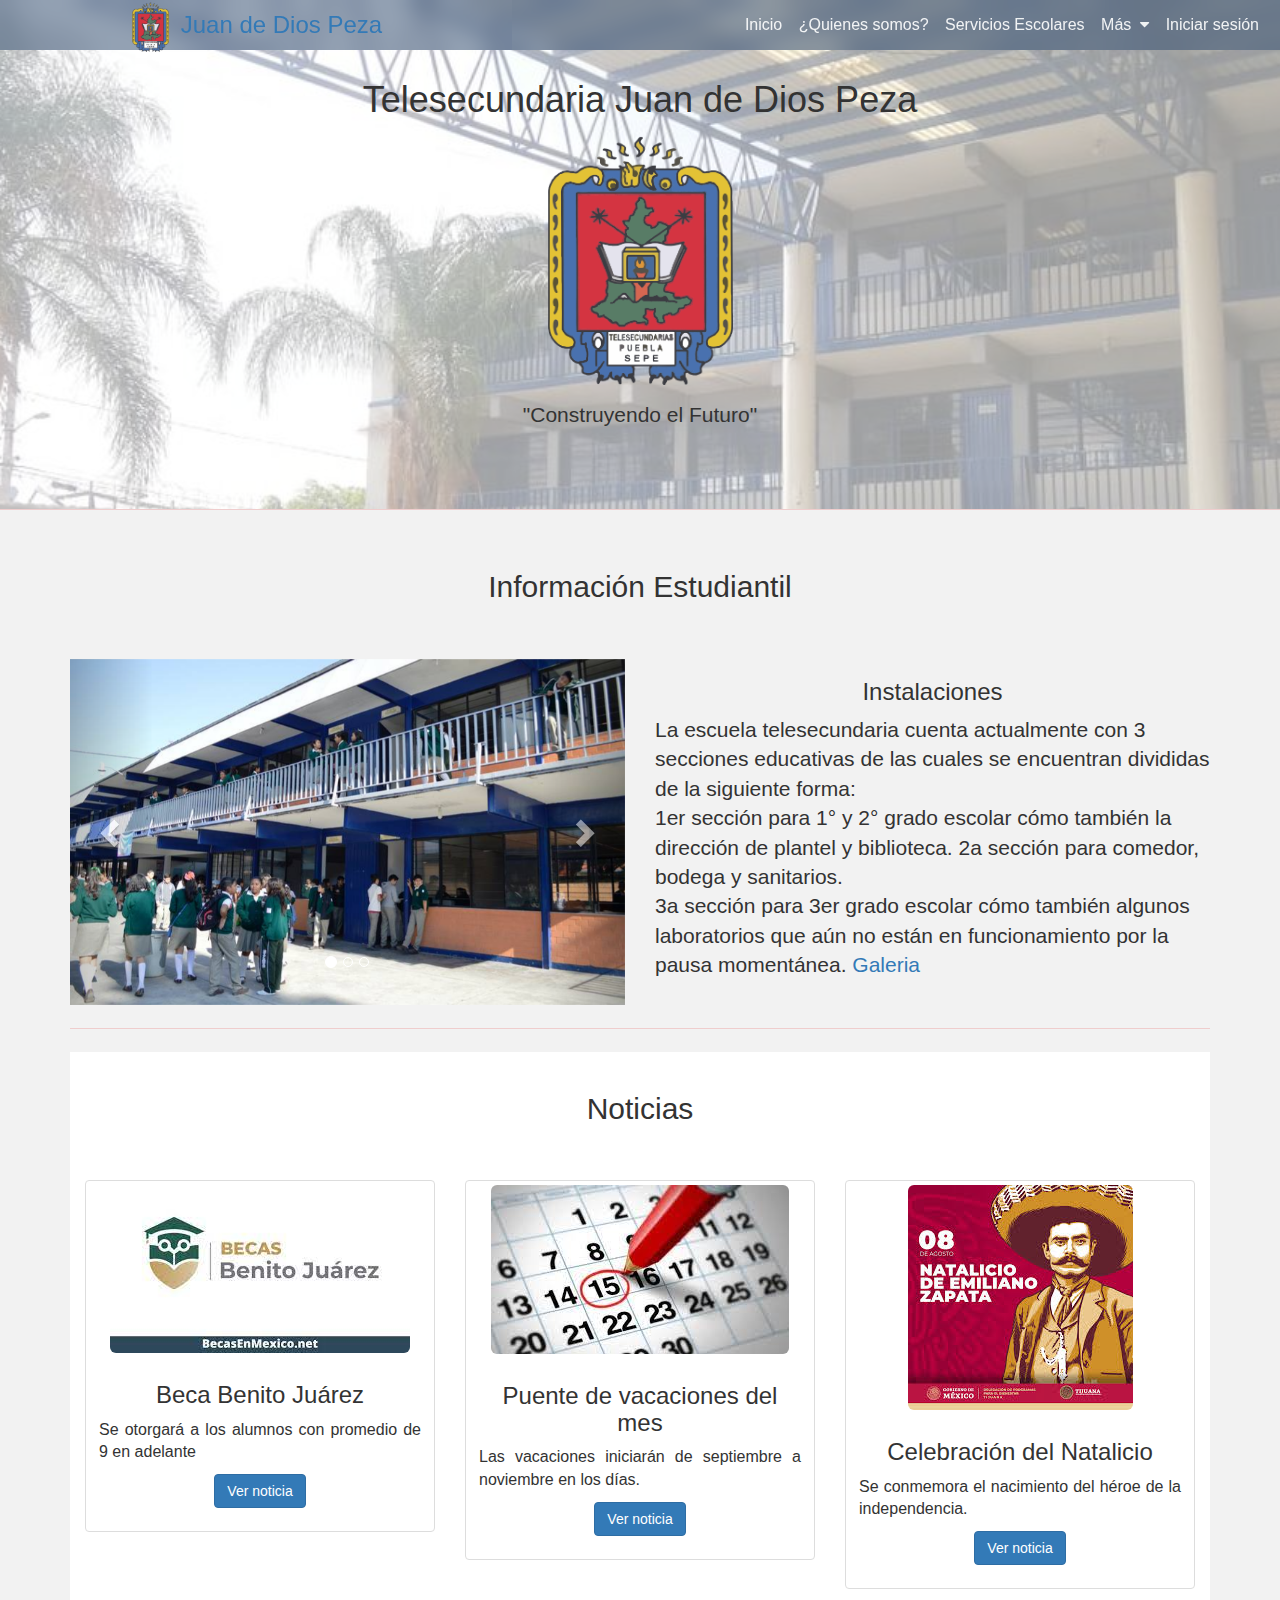
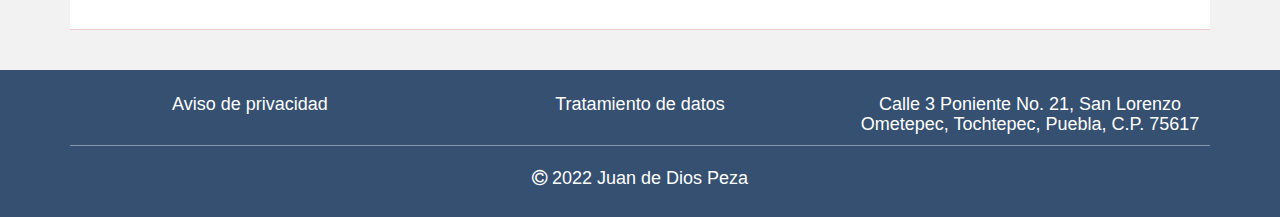
<file: index.html>
<!DOCTYPE html>
<html lang="es">
<head>
	<meta charset="UTF-8">
	<meta name="viewport" content="width=device-width, initial-scale=1">
	<title>Inicio</title>
	<link rel="stylesheet" href="css/font-awesome.min.css">
	<link rel="stylesheet" href="css/normalize.css">
	<link rel="stylesheet" href="css/bootstrap.min.css">
	<link href='http://fonts.googleapis.com/css?family=PT+Sans+Narrow' rel='stylesheet' type='text/css'>
	<link href='http://fonts.googleapis.com/css?family=Fjalla+One' rel='stylesheet' type='text/css'>
	<link rel="stylesheet" href="css/style.css">
	<script src="//ajax.googleapis.com/ajax/libs/jquery/1.11.2/jquery.min.js"></script>
	<script>window.jQuery || document.write('<script src="js/jquery-1.11.2.min.js"><\/script>')</script>
	<script src="js/modernizr.js"></script>
	<script src="js/bootstrap.min.js"></script>
	<script src="js/main.js"></script>
</head>
<body>
	<!--======================================== Boton ir arriba ========================================-->
	<i class="btn-up fa fa-arrow-circle-o-up hidden-xs"></i>
	<!--======================================== Navegación ========================================-->
	<header class="full-reset header">
		<!--======================================== Logo(Nombre INS) ========================================-->


		<div class="full-reset logo" > 
			<img src="assets/img/logo.png" alt="Logo" class="Logo img">
			<span class="hidden-lg hidden-md"><a href="index.html">Juan de Dios Peza</a></span>
			<span class="hidden-xs hidden-sm"><a href="index.html">Juan de Dios Peza</a></span>

			</div>
		</div>
		<!--======================================== Links de navegación ========================================-->
		<nav class="full-reset navigation">
			<ul class="full-reset list-unstyled">
				<li><a href="index.html">Inicio</a></li>
				<li><a href="institucion.html">¿Quienes somos?</a></li>
				<li><a href="secretaria.html">Servicios Escolares</a></li>
				<li><a href="#" class="btm-mega-menu">Más &nbsp;<i class="fa fa-caret-down"></i></a></li>
				<li><a href="lo">Iniciar sesión</a></li>
			</ul>
		</nav>
		<!--======================================== Mega menu ========================================-->
		<div class="full-reset mega-menu">
			<div class="container">
				<div class="row">
					<div class="col-xs-12 col-sm-4">
						<span class="full-reset titles">Información del plantel</span>
						<ul class="list-unstyled full-reset">
							<ul class="list-unstyled full-reset">
								<li><a href="galeria.html" class="open-link-newTab"><i class=""></i>&nbsp; Galeria</a></li>
								<li><a href="bachilleratos.html" class="open-link-newTab"><i class=""></i>&nbsp; Institución</a></li>
							</ul>
					</div>
				</div>
			</div>
			<i class="fa fa-times-circle btm-mega-menu close-mega-menu fa-2x"></i>
		</div>
		<!--======================================== Boton menu mobil ========================================-->
		<a href="#" class=" hidden-sm hidden-md hidden-lg pull-right button-menu-mobile show-close-menu-m"><i class="fa fa-ellipsis-v"></i></a>
	</header>
	<!--======================================== Logo & Lema ========================================-->
	
	<section>

		<section class="full-reset font-cover" style="background-image: url(assets/img/font-index1.jpg);">
			<div class="full-reset" style="height: 100%; background-color: rgba(255,255,255,.6); padding: 60px 0;">
				<h1 class="text-center titles">Telesecundaria Juan de Dios Peza</h1>
				<figure class="Logo-Ins-Index">
					<img src="assets/img/logo.png" alt="Logo" class="img-responsive">
				</figure>
				<p class="lead text-center">
					"Construyendo el Futuro"
				</p>
			</div>
		</section>
		<div class="divider-general"></div>
		<!--======================================== carrusel========================================-->
		<section class="full-reset" style="background-color: rgb(242, 242, 242); padding: 40px 0;">
			<div class="container">
				<h2 class="text-center titles">Información Estudiantil</h2>
				<br><br>
				<!--======================================== Carrusel ========================================-->
				<div class="row">
					<div class="col-xs-12 col-sm-6 col-sm-push-6">
						<h3 class="text-center titles"> Instalaciones</h3>
						<p class="lead"> La escuela telesecundaria cuenta actualmente con 3 secciones educativas de las cuales se encuentran divididas de la siguiente forma:
						<br>
							 1er sección para 1° y 2° grado escolar cómo también la dirección de plantel y biblioteca.
							 2a sección para comedor, bodega y sanitarios.<br>
							
							3a sección para 3er grado escolar cómo también algunos laboratorios que aún no están en funcionamiento por la pausa momentánea.
						<a href="galeria.html" class="open-link-newTab">Galeria</a>
						</p>
					</div>
					
					<div class="col-xs-12 col-sm-6 col-sm-pull-6">
						<div id="slider-ins" class="carousel slide" data-ride="carousel">
						  <!-- Indicadores -->
						  <ol class="carousel-indicators">
							<li data-target="#slider-ins" data-slide-to="0" class="active"></li>
							<li data-target="#slider-ins" data-slide-to="1"></li>
							<li data-target="#slider-ins" data-slide-to="2"></li>
						  </ol>
	
						  <!-- Imagenes -->
						  <div class="carousel-inner" role="listbox">
							
							<!-- Primera imagen -->
							<div class="item active">
							  <img src="assets/gallery/1.jpg" alt="Default">
							  <div class="carousel-caption">
								
							  </div>
							</div>
							
							<!-- Segunda imagen -->
							<div class="item">
							  <img src="assets/gallery/2.jpg" alt="Default">
							  <div class="carousel-caption">
							   
							  </div>
							</div>
							
							<!-- Tercera imagen -->
							<div class="item">
							  <img src="assets/gallery/3.jpg" alt="Default">
							  <div class="carousel-caption">
								
							  </div>
							</div>
							
						  </div>
	
						  <!-- Controles -->
						  <a class="left carousel-control" href="#slider-ins" role="button" data-slide="prev">
							<span class="glyphicon glyphicon-chevron-left" aria-hidden="true"></span>
							<span class="sr-only">Atras</span>
						  </a>
						  <a class="right carousel-control" href="#slider-ins" role="button" data-slide="next">
							<span class="glyphicon glyphicon-chevron-right" aria-hidden="true"></span>
							<span class="sr-only">Siguiente</span>
						  </a>
						</div>
					</div>
				</div>
				<br>
				<div class="divider-general"></div>
				<br>
		
	
		<!--======================================== Acontecer institucional ========================================-->
		<section class="events-ins">
			<div class="container-fluid">
				<h2 class="text-center titles">Noticias </h2>
				<br><br>
				<div class="row">
					<!--======================================== Articulo 1 ========================================-->
					<article class="col-xs-12 col-sm-6 col-md-4">
						<div class="thumbnail">
						  <img src="assets/gallery/benito.jpg" alt="IMG" class="img-responsive img-rounded">
						  <div class="caption">
							<h3 class="text-center">Beca Benito Juárez</h3>
							<p class="text-justify">Se otorgará a los alumnos con promedio de 9 en adelante</p>
							<p class="text-center"><a href="#" class="btn btn-primary" role="button">Ver noticia</a></p>
						  </div>
						</div>
					</article>
					<!--======================================== Articulo 2 ========================================-->
					<article class="col-xs-12 col-sm-6 col-md-4">
						<div class="thumbnail">
						  <img src="assets/gallery/5.jpg" alt="IMG" class="img-responsive img-rounded">
						  <div class="caption">
							<h3 class="text-center">Puente de vacaciones del mes</h3>
							<p class="text-justify">Las vacaciones iniciarán de septiembre a noviembre en los días.</p>
							<p class="text-center"><a href="#" class="btn btn-primary" role="button">Ver noticia</a></p>
						  </div>
						</div>
					</article>
					<!--======================================== Articulo 3 ========================================-->
					<article class="col-xs-12 col-sm-6 col-md-4">
						<div class="thumbnail">
						  <img src="assets/gallery/6.jpg" alt="IMG" class="img-responsive img-rounded">
						  <div class="caption">
							<h3 class="text-center">Celebración del Natalicio</h3>
							<p class="text-justify">Se conmemora el nacimiento del héroe de la independencia.</p>
							<p class="text-center"><a href="#" class="btn btn-primary" role="button">Ver noticia</a></p>
						  </div>
						</div>
					</article>
				</div>
			</div>
		</section>
		<div class="divider-general"></div>
		<!--======================================== Pie de pagina ========================================-->
	

	</section>




	
	<footer class="full-reset footer">
		<div class="full-reset" style="padding: 15px 0;">
			<div class="container">
				<div class="row">
					<div class="col-xs-12 col-sm-4">
						<h4 class="titles text-center">Aviso de privacidad</h4>
					</div>
					<div class="col-xs-12 col-sm-4">
						<h4 class="titles text-center">Tratamiento de datos</h4>
					</div>
					<div class="col-xs-12 col-sm-4">
						<h4 class="titles text-center">Calle 3 Poniente No. 21, San Lorenzo Ometepec, Tochtepec, Puebla, C.P. 75617</h4>	
					</div>
					
					<div class="col-xs-12">
						<div class="full-reset footer-copyright"><i class="fa fa-copyright"></i> 2022 Juan de Dios Peza</div>
					</div>
				</div>
			</div>
		</div>
	</footer>
	
</body>
</html>
</file>
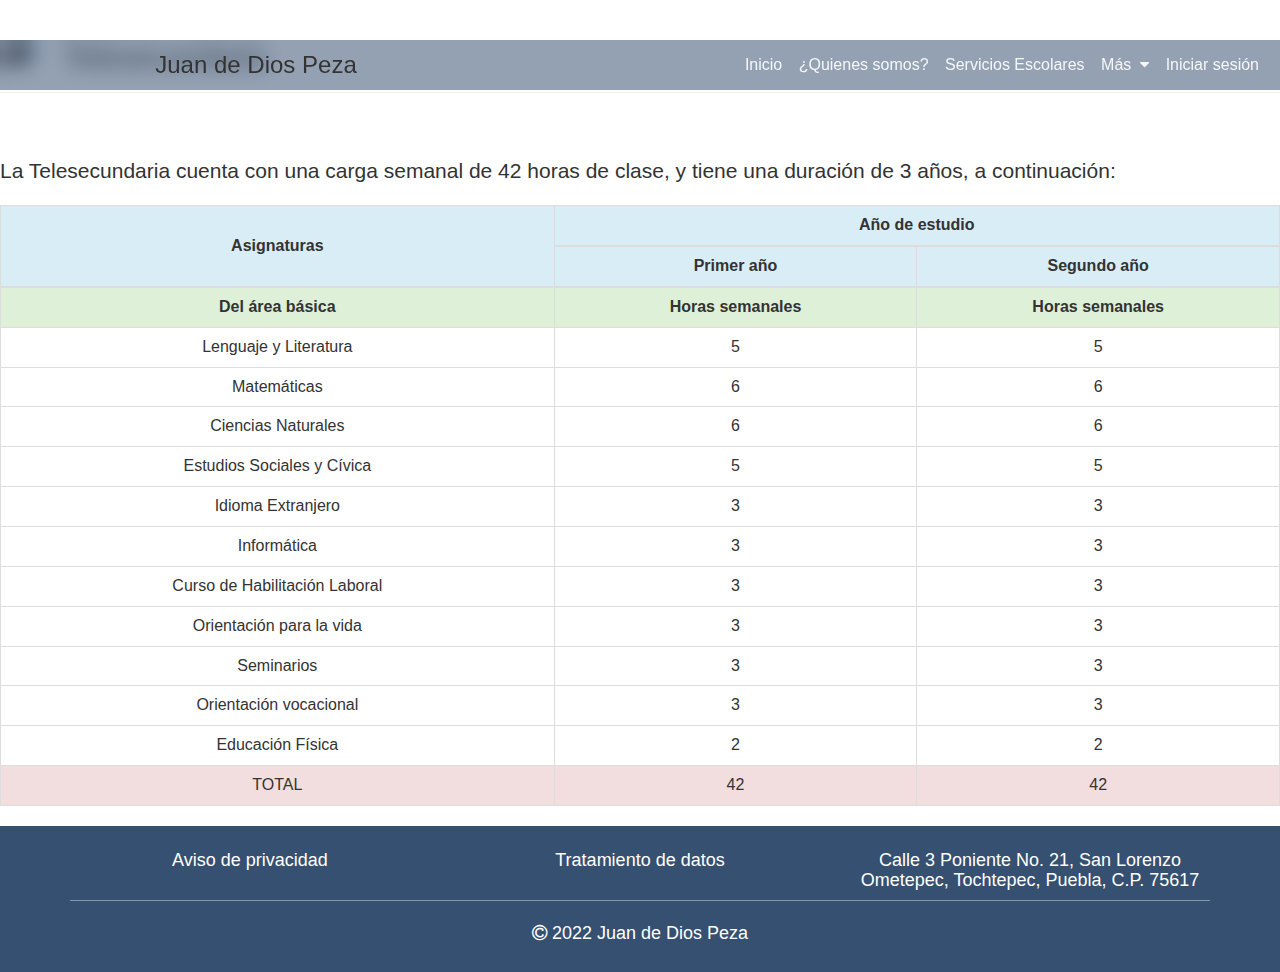
<file: bachilleratos.html>
<!DOCTYPE html>
<html lang="es">
<head>
	<meta charset="UTF-8">
	<meta name="viewport" content="width=device-width, initial-scale=1">
	<title>¿Quienes somos?</title>
	<link rel="stylesheet" href="css/font-awesome.min.css">
	<link rel="stylesheet" href="css/normalize.css">
	<link rel="stylesheet" href="css/bootstrap.min.css">
	<link href='http://fonts.googleapis.com/css?family=PT+Sans+Narrow' rel='stylesheet' type='text/css'>
	<link href='http://fonts.googleapis.com/css?family=Fjalla+One' rel='stylesheet' type='text/css'>
	<link rel="stylesheet" href="css/style.css">
	<script src="//ajax.googleapis.com/ajax/libs/jquery/1.11.2/jquery.min.js"></script>
	<script>window.jQuery || document.write('<script src="js/jquery-1.11.2.min.js"><\/script>')</script>
	<script src="js/modernizr.js"></script>
	<script src="js/bootstrap.min.js"></script>
	<script src="js/main.js"></script>
</head>
<body>
	<!--======================================== Boton ir arriba ========================================-->
	<i class="btn-up fa fa-arrow-circle-o-up hidden-xs"></i>
	<!--======================================== Navegación ========================================-->
	<header class="full-reset header">
		<!--======================================== Logo(Nombre INS) ========================================-->
		<div class="full-reset logo">
			<span class="hidden-lg hidden-md">J.D.P.</span>
			<span class="hidden-xs hidden-sm">Juan de Dios Peza</span>
		</div>
		<!--======================================== Links de navegación ========================================-->
		<nav class="full-reset navigation">
			<ul class="full-reset list-unstyled">
				<li><a href="index.html">Inicio</a></li>
				<li><a href="institucion.html">¿Quienes somos?</a></li>
				<li><a href="secretaria.html">Servicios Escolares</a></li>
				<li><a href="#" class="btm-mega-menu">Más &nbsp;<i class="fa fa-caret-down"></i></a></li>
				<li><a href="login.html">Iniciar sesión</a></li>
			</ul>
		</nav>
		<!--======================================== Mega menu ========================================-->
		<div class="full-reset mega-menu">
			<div class="container">
				<div class="row">
					<div class="col-xs-12 col-sm-4">
						<span class="full-reset titles">Información del plantel</span>
						<ul class="list-unstyled full-reset">
							<ul class="list-unstyled full-reset">
								<li><a href="galeria.html" class="open-link-newTab"><i class=""></i>&nbsp; Galeria</a></li>
								<li><a href="bachilleratos.html" class="open-link-newTab"><i class=""></i>&nbsp; Institución</a></li>
							</ul>
					</div>
				</div>
			</div>
			<i class="fa fa-times-circle btm-mega-menu close-mega-menu fa-2x"></i>
		</div>
		<!--======================================== Boton menu mobil ========================================-->
		<a href="#" class=" hidden-sm hidden-md hidden-lg pull-right button-menu-mobile show-close-menu-m"><i class="fa fa-ellipsis-v"></i></a>
	</header>
		<!--======================================== Boton menu mobil ========================================-->
	<!--======================================== contenido de la pagina ========================================-->
	
	
	<section>				<!--======================================== General ========================================-->
					<article class="full-reset" id="b-general">	
						<div class="page-header" style="margin-bottom:40px;">
						  <h2><i class="fa fa-graduation-cap"></i> &nbsp; Telesecundaria</h2>
						</div>
						<br>
						<p class="lead">
							La Telesecundaria cuenta con una carga semanal de 42 horas de clase, y tiene una duración de 3 años, a continuación:
						</p>
						<div class="table-responsive">
						  <table class="table table-hover table-bordered text-center">
						    <thead>
						    	<tr class="info">
						    		<th class="text-center" rowspan="2">Asignaturas</th>
						    		<th class="text-center" colspan="2">Año de estudio</th>
						    	</tr>
						    	<tr class="info">
						    		<th class="text-center">Primer año</th>
						    		<th class="text-center">Segundo año</th>
						    	</tr>
						    </thead>
						    <tbody>
						    	<tr class="success">
						    		<td><strong>Del área básica</strong></td>
						    		<td><strong>Horas semanales</strong></td>
						    		<td><strong>Horas semanales</strong></td>
						    	</tr>
						    	<tr>
						    		<td>Lenguaje y Literatura</td>
						    		<td>5</td>
						    		<td>5</td>
						    	</tr>
						    	<tr>
						    		<td>Matemáticas</td>
						    		<td>6</td>
						    		<td>6</td>
						    	</tr>
						    	<tr>
						    		<td>Ciencias Naturales</td>
						    		<td>6</td>
						    		<td>6</td>
						    	</tr>
						    	<tr>
						    		<td>Estudios Sociales y Cívica</td>
						    		<td>5</td>
						    		<td>5</td>
						    	</tr>
						    	<tr>
						    		<td>Idioma Extranjero</td>
						    		<td>3</td>
						    		<td>3</td>
						    	</tr>
						    	<tr>
						    		<td>Informática</td>
						    		<td>3</td>
						    		<td>3</td>
						    	</tr>
						    	<tr>
						    		<td>Curso de Habilitación Laboral</td>
						    		<td>3</td>
						    		<td>3</td>
						    	</tr>
						    	<tr>
						    		<td>Orientación para la vida</td>
						    		<td>3</td>
						    		<td>3</td>
						    	</tr>
						    	<tr>
						    		<td>Seminarios</td>
						    		<td>3</td>
						    		<td>3</td>
						    	</tr>
						    	<tr>
						    		<td>Orientación vocacional</td>
						    		<td>3</td>
						    		<td>3</td>
						    	</tr>
						    	<tr>
						    		<td>Educación Física</td>
						    		<td>2</td>
						    		<td>2</td>
						    	</tr>
						    	<tr class="danger">
						    		<td>TOTAL</td>
						    		<td>42</td>
						    		<td>42</td>
						    	</tr>
						    </tbody>
						  </table>
						</div>
					</article>

	</section>
	
					
				<!--======================================== Navegacion fija lateral derecha ========================================-->
			</div>
		</div>
	</section>
	<!--======================================== Pie de pagina ========================================-->
	<footer class="full-reset footer">
		<div class="full-reset" style="padding: 15px 0;">
			<div class="container">
				<div class="row">
					<div class="col-xs-12 col-sm-4">
						<h4 class="titles text-center">Aviso de privacidad</h4>
					</div>
					<div class="col-xs-12 col-sm-4">
						<h4 class="titles text-center">Tratamiento de datos</h4>
					</div>
					<div class="col-xs-12 col-sm-4">
						<h4 class="titles text-center">Calle 3 Poniente No. 21, San Lorenzo Ometepec, Tochtepec, Puebla, C.P. 75617</h4>	
					</div>
					
					<div class="col-xs-12">
						<div class="full-reset footer-copyright"><i class="fa fa-copyright"></i> 2022 Juan de Dios Peza</div>
					</div>
				</div>
			</div>
		</div>
	</footer>
</body>
</html>
</file>
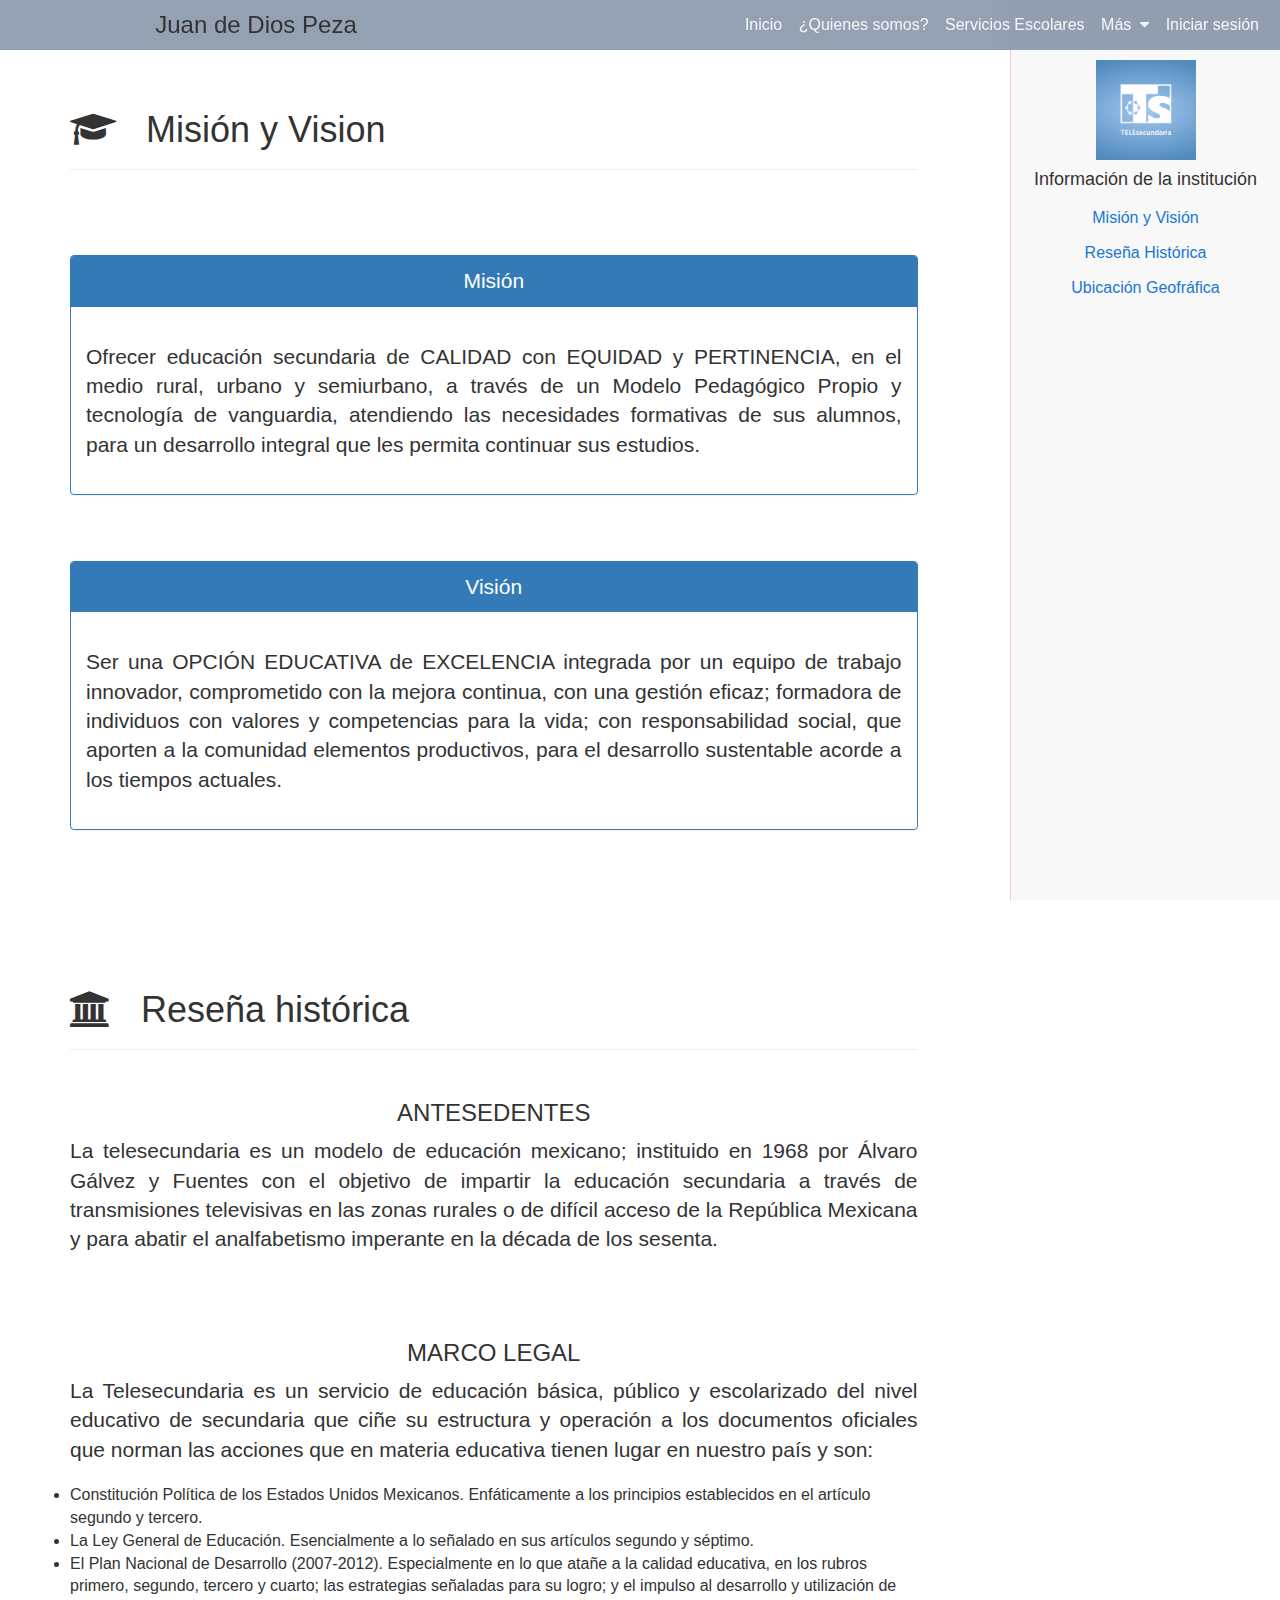
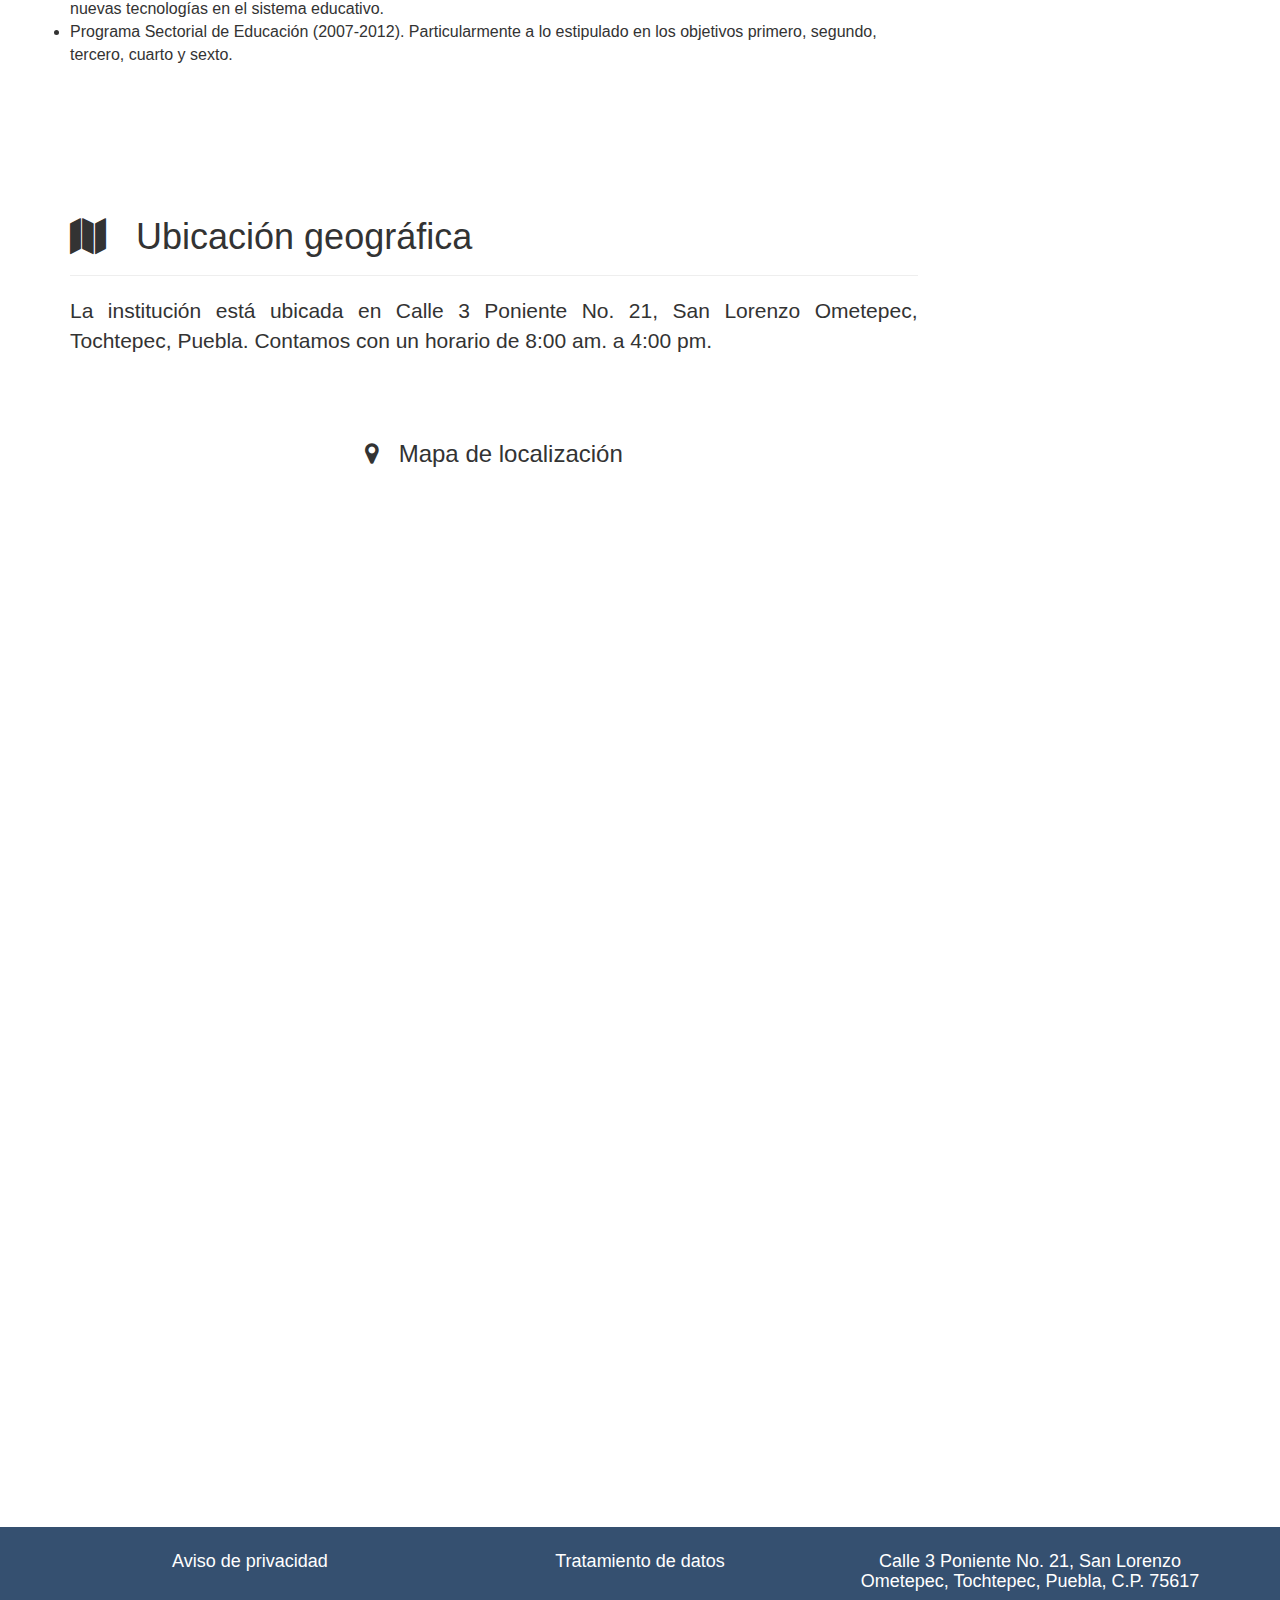
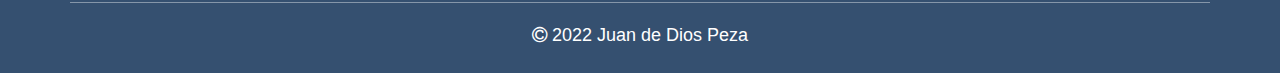
<file: institucion.html>
<!DOCTYPE html>
<html lang="es">
<head>
	<meta charset="UTF-8">
	<meta name="viewport" content="width=device-width, initial-scale=1">
	<title>¿Quienes somos?</title>
	<link rel="stylesheet" href="css/font-awesome.min.css">
	<link rel="stylesheet" href="css/normalize.css">
	<link rel="stylesheet" href="css/bootstrap.min.css">
	<link href='http://fonts.googleapis.com/css?family=PT+Sans+Narrow' rel='stylesheet' type='text/css'>
	<link href='http://fonts.googleapis.com/css?family=Fjalla+One' rel='stylesheet' type='text/css'>
	<link rel="stylesheet" href="css/style.css">
	<script src="//ajax.googleapis.com/ajax/libs/jquery/1.11.2/jquery.min.js"></script>
	<script>window.jQuery || document.write('<script src="js/jquery-1.11.2.min.js"><\/script>')</script>
	<script src="js/modernizr.js"></script>
	<script src="js/bootstrap.min.js"></script>
	<script src="js/main.js"></script>
</head>
<body>
	<!--======================================== Boton ir arriba ========================================-->
	<i class="btn-up fa fa-arrow-circle-o-up hidden-xs"></i>
	<!--======================================== Navegación ========================================-->
	<header class="full-reset header">
		<!--======================================== Logo(Nombre INS) ========================================-->
		<div class="full-reset logo">
			<span class="hidden-lg hidden-md">J.D.P.</span>
			<span class="hidden-xs hidden-sm">Juan de Dios Peza</span>
		</div>
		<!--======================================== Links de navegación ========================================-->
		<nav class="full-reset navigation">
			<ul class="full-reset list-unstyled">
				<li><a href="index.html">Inicio</a></li>
				<li><a href="institucion.html">¿Quienes somos?</a></li>
				<li><a href="secretaria.html">Servicios Escolares</a></li>
				<li><a href="#" class="btm-mega-menu">Más &nbsp;<i class="fa fa-caret-down"></i></a></li>
				<li><a href="../index.php">Iniciar sesión</a></li>
			</ul>
		</nav>
		<!--======================================== Mega menu ========================================-->
		<div class="full-reset mega-menu">
			<div class="container">
				<div class="row">
					<div class="col-xs-12 col-sm-4">
						<span class="full-reset titles">Información del plantel</span>
						<ul class="list-unstyled full-reset">
							<ul class="list-unstyled full-reset">
								<li><a href="galeria.html" class="open-link-newTab"><i class=""></i>&nbsp; Galeria</a></li>
								<li><a href="bachilleratos.html" class="open-link-newTab"><i class=""></i>&nbsp; Institución</a></li>
							</ul>
					</div>
				</div>
			</div>
			<i class="fa fa-times-circle btm-mega-menu close-mega-menu fa-2x"></i>
		</div>
		<!--======================================== Boton menu mobil ========================================-->
		<a href="#" class=" hidden-sm hidden-md hidden-lg pull-right button-menu-mobile show-close-menu-m"><i class="fa fa-ellipsis-v"></i></a>
	</header>
	<!--======================================== Contenido de la pagina ========================================-->
	<section class="full-reset" style="background-color: #fff; padding: 20px 0;">
		<div class="container">
			<div class="row">
				<section class="col-xs-12 col-sm-8 col-md-9 info-section-ins">
					<!--======================================== Mision y vision ========================================-->
					<article class="full-reset" id="mision-vision">
						<div class="page-header" style="margin-bottom:40px;">
						  <h1><i class="fa fa-graduation-cap"></i> &nbsp; Misión y Vision</h1>
						</div>
						<br><br>
						<div class="panel panel-primary">
						  <div class="panel-heading lead text-center titles">Misión</div>
						  <div class="panel-body">
						    <p class="lead text-justify">	
								Ofrecer educación secundaria de CALIDAD con EQUIDAD y PERTINENCIA, en el medio rural, urbano y semiurbano, a través de un Modelo Pedagógico Propio y tecnología de vanguardia, atendiendo las necesidades formativas de sus alumnos, para un desarrollo integral que les permita continuar sus estudios.
							</p>
						  </div>
						</div>
						<br><br>
						<div class="panel panel-primary">
						  <div class="panel-heading lead text-center titles">Visión</div>
						  <div class="panel-body">
						    <p class="lead text-justify">
								Ser una OPCIÓN EDUCATIVA de EXCELENCIA integrada por un equipo de trabajo innovador, comprometido con la mejora continua, con una gestión eficaz; formadora de individuos con valores y competencias para la vida; con responsabilidad social, que aporten a la comunidad elementos productivos, para el desarrollo sustentable acorde a los tiempos actuales.
							</p>
						  </div>
						</div>	
					</article>
					<!--======================================== Reseña historica ========================================-->
					<article class="full-reset" id="resena-ins">
						<div class="page-header" style="margin-bottom:50px;">
						  <h1><i class="fa fa-university"></i> &nbsp; Reseña histórica</h1>
						</div>
						<h3 class="text-center titles text-uppercase">Antesedentes</h3>
						<p class="lead text-justify">
							La telesecundaria es un modelo de educación mexicano; instituido en 1968 por Álvaro Gálvez y Fuentes con el objetivo de impartir la educación secundaria a través de transmisiones televisivas en las zonas rurales o de difícil acceso de la República Mexicana y para abatir el analfabetismo imperante en la década de los sesenta.

						</p>
						<br><br>
						<h3 class="text-center titles text-uppercase">Marco legal</h3>
						<p class="lead text-justify">
							La Telesecundaria es un servicio de educación básica, público y escolarizado del nivel educativo de secundaria que ciñe su estructura y operación a los
							documentos oficiales que norman las acciones que en materia educativa
							tienen lugar en nuestro país y son: 
							<ul>
								
								<li type="disc">Constitución Política de los Estados Unidos Mexicanos. Enfáticamente a los
									principios establecidos en el artículo segundo y tercero. </li>
								<li type="disc">La Ley General de Educación. Esencialmente a lo señalado en sus artículos
									segundo y séptimo.</li>
								<li type="disc">El Plan Nacional de Desarrollo (2007-2012). Especialmente en lo que atañe
									a la calidad educativa, en los rubros primero, segundo, tercero y cuarto; las
									estrategias señaladas para su logro; y el impulso al desarrollo y utilización de
									nuevas tecnologías en el sistema educativo. </li>
								<li type="disc">Programa Sectorial de Educación (2007-2012). Particularmente a lo
									estipulado en los objetivos primero, segundo, tercero, cuarto y sexto.</li>
								
								</ul>
						</p>
					</article>
					<!--======================================== Ubicacion geografica ========================================-->
					<article class="full-reset" id="ubicacion-ins">
						<div class="page-header">
						  <h1><i class="fa fa-map"></i> &nbsp; Ubicación geográfica</h1>
						</div>
						<p class="lead text-justify">
							La institución está ubicada en Calle 3 Poniente No. 21, San Lorenzo
							Ometepec, Tochtepec, Puebla.
							Contamos con un horario de 8:00 am. a 4:00 pm.
						</p>
						<br><br>
						
						<h3 class="text-center titles"><i class="fa fa-map-marker"></i> &nbsp; Mapa de localización</h3>
						<br>
						<iframe src="https://www.google.com/maps/embed?pb=!4v1661107335272!6m8!1m7!1sGOO7-bc4Qap6sPmFseHnBA!2m2!1d18.85535681002591!2d-97.86241018051952!3f239.92389382274624!4f-4.416622022876581!5f0.7820865974627469" width="600" height="450" style="border:0;" allowfullscreen="" loading="lazy" referrerpolicy="no-referrer-when-downgrade"></iframe>
						<div id="mapa-ins"></div>
	
					</article>
				</section>
				<!--======================================== Navegacion fija lateral derecha ========================================-->
				<nav class="hidden-xs scroll-navigation-ins">
					<figure class="full-reset">
						<img src="assets/img/logo2.jpeg" alt="Logo" class="img-responsive center-box">
					</figure>
					<h4 class="text-center titles">Información de la institución</h4>
					<ul class="list-unstyled full-reset">
						<li data-href="#mision-vision">Misión y Visión</li>
						<li data-href="#resena-ins">Reseña Histórica</li>
						<li data-href="#ubicacion-ins">Ubicación Geofráfica</li>
					</ul>
				</nav>
			</div>
		</div>
	</section>
	<!--======================================== Pie de pagina ========================================-->
	<footer class="full-reset footer">
		<div class="full-reset" style="padding: 15px 0;">
			<div class="container">
				<div class="row">
					<div class="col-xs-12 col-sm-4">
						<h4 class="titles text-center">Aviso de privacidad</h4>
					</div>
					<div class="col-xs-12 col-sm-4">
						<h4 class="titles text-center">Tratamiento de datos</h4>
					</div>
					<div class="col-xs-12 col-sm-4">
						<h4 class="titles text-center">Calle 3 Poniente No. 21, San Lorenzo Ometepec, Tochtepec, Puebla, C.P. 75617</h4>	
					</div>
					
					<div class="col-xs-12">
						<div class="full-reset footer-copyright"><i class="fa fa-copyright"></i> 2022 Juan de Dios Peza</div>
					</div>
				</div>
			</div>
		</div>
	</footer>
<!--======================================== API de GOOGLE Maps ========================================-->

</body>
</html>
</file>
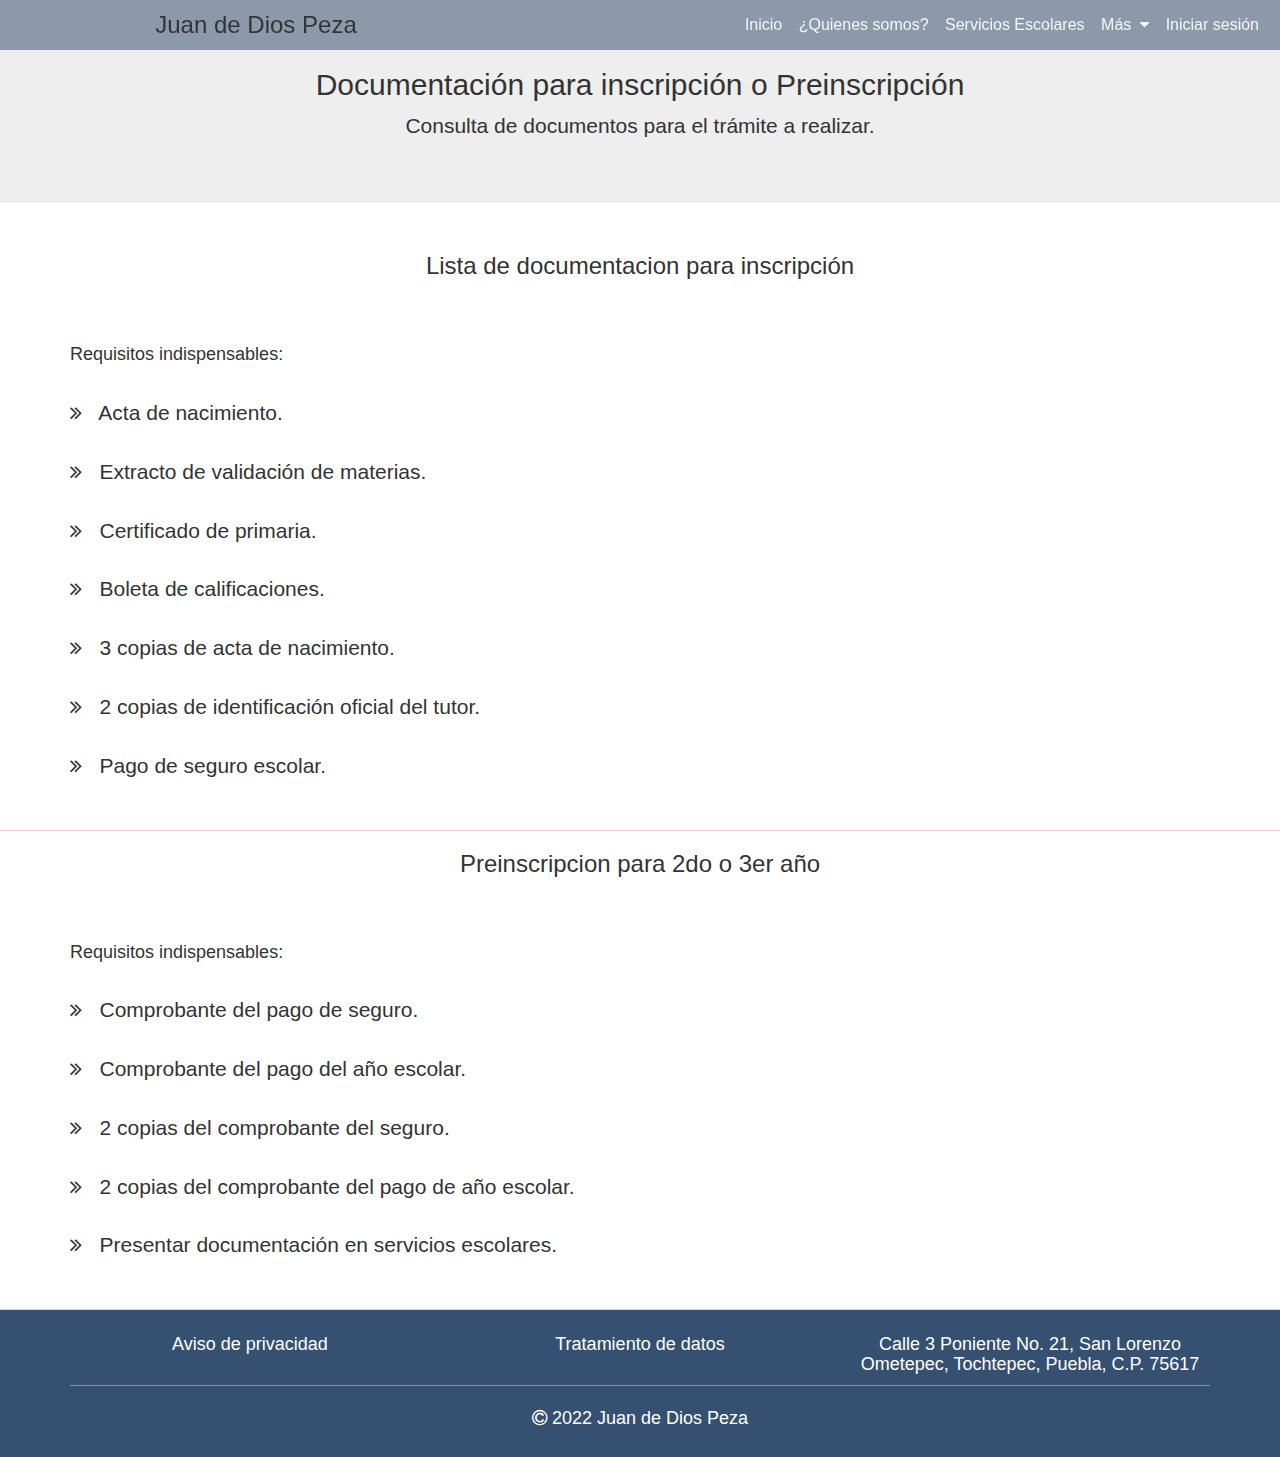
<file: secretaria.html>
<!DOCTYPE html>
<html lang="es">
<head>
	<meta charset="UTF-8">
	<meta name="viewport" content="width=device-width, initial-scale=1">
	<title>Servicios Escolares</title>
	<link rel="stylesheet" href="css/font-awesome.min.css">
	<link rel="stylesheet" href="css/normalize.css">
	<link rel="stylesheet" href="css/bootstrap.min.css">
	<link href='http://fonts.googleapis.com/css?family=PT+Sans+Narrow' rel='stylesheet' type='text/css'>
	<link href='http://fonts.googleapis.com/css?family=Fjalla+One' rel='stylesheet' type='text/css'>
	<link rel="stylesheet" href="css/style.css">
	<script src="//ajax.googleapis.com/ajax/libs/jquery/1.11.2/jquery.min.js"></script>
	<script>window.jQuery || document.write('<script src="js/jquery-1.11.2.min.js"><\/script>')</script>
	<script src="js/modernizr.js"></script>
	<script src="js/bootstrap.min.js"></script>
	<script src="js/main.js"></script>
</head>
<body>
	<!--======================================== Boton ir arriba ========================================-->
	<i class="btn-up fa fa-arrow-circle-o-up hidden-xs"></i>
	<!--======================================== Navegación ========================================-->
	<header class="full-reset header">
		<!--======================================== Logo(Nombre INS) ========================================-->
		<div class="full-reset logo">
			<span class="hidden-lg hidden-md">J.D.P.</span>
			<span class="hidden-xs hidden-sm">Juan de Dios Peza</span>
		</div>
		<!--======================================== Links de navegación ========================================-->
		<nav class="full-reset navigation">
			<ul class="full-reset list-unstyled">
				<li><a href="index.html">Inicio</a></li>
				<li><a href="institucion.html">¿Quienes somos?</a></li>
				<li><a href="secretaria.html">Servicios Escolares</a></li>
				<li><a href="#" class="btm-mega-menu">Más &nbsp;<i class="fa fa-caret-down"></i></a></li>
				<li><a href="../index.php">Iniciar sesión</a></li>
			</ul>
		</nav>
		<!--======================================== Mega menu ========================================-->
		<div class="full-reset mega-menu">
			<div class="container">
				<div class="row">
					<div class="col-xs-12 col-sm-4">
						<span class="full-reset titles">Información del plantel</span>
						<ul class="list-unstyled full-reset">
							<ul class="list-unstyled full-reset">
								<li><a href="galeria.html" class="open-link-newTab"><i class=""></i>&nbsp; Galeria</a></li>
								<li><a href="bachilleratos.html" class="open-link-newTab"><i class=""></i>&nbsp; Institución</a></li>
							</ul>
					</div>
				</div>
			</div>
			<i class="fa fa-times-circle btm-mega-menu close-mega-menu fa-2x"></i>
		</div>
		<!--======================================== Boton menu mobil ========================================-->
		<a href="#" class=" hidden-sm hidden-md hidden-lg pull-right button-menu-mobile show-close-menu-m"><i class="fa fa-ellipsis-v"></i></a>
	</header>
	<!--======================================== contenido de la pagina ========================================-->
	<section class="full-reset" style="min-height: 850px;">
		<div class="jumbotron">
			<h2 class="text-center titles">Documentación para inscripción o Preinscripción</h2>
			<p class="text-center lead">
				Consulta de documentos para el trámite a realizar.
			</p>
		</div>
		<!--======================================== Info. ========================================-->
		<article>
			<div class="container">
				<div class="row">
					<div class="col-xs-12">
						<h3 class="text-center titles">
							Lista de documentacion para inscripción
						</h3>
						<br><br>
						<h4 class="titles">Requisitos indispensables:</h4>
						<br>
						<p class="lead">
							<i class="fa fa-angle-double-right"></i> &nbsp; Acta de nacimiento. <br><br>
                            <i class="fa fa-angle-double-right"></i> &nbsp; Extracto de validación de materias. <br><br>
                            <i class="fa fa-angle-double-right"></i> &nbsp; Certificado de primaria. <br><br>
                            <i class="fa fa-angle-double-right"></i> &nbsp; Boleta de calificaciones. <br><br>
                            <i class="fa fa-angle-double-right"></i> &nbsp; 3 copias de acta de nacimiento. <br><br>
                            <i class="fa fa-angle-double-right"></i> &nbsp; 2 copias de identificación oficial del tutor. <br><br>
                            <i class="fa fa-angle-double-right"></i> &nbsp; Pago de seguro escolar. <br><br>

						</p>
					</div>
				</div>
			</div>
		</article>
		<div class="divider-general"></div>
		<!--======================================== Info. ========================================-->
		<article>
			<div class="container">
				<div class="row">
					<div class="col-xs-12">
						<h3 class="text-center titles">
							Preinscripcion para 2do o 3er año
						</h3>
						<br><br>
						<h4 class="titles">Requisitos indispensables:</h4>
						<br>
						<p class="lead">
							<i class="fa fa-angle-double-right"></i> &nbsp; Comprobante del pago de seguro.<br><br>
							<i class="fa fa-angle-double-right"></i> &nbsp; Comprobante del pago del año escolar.<br><br>
							<i class="fa fa-angle-double-right"></i> &nbsp; 2 copias del comprobante del seguro.<br><br>
							<i class="fa fa-angle-double-right"></i> &nbsp; 2 copias del comprobante del pago de año escolar.<br><br>
							<i class="fa fa-angle-double-right"></i> &nbsp; Presentar documentación en servicios escolares.<br><br>
							
						</p>
					</div>
				</div>
			</div>
		</article>
		<div class="divider-general"></div>
		

	<!--======================================== Pie de pagina ========================================-->
	<footer class="full-reset footer">
		<div class="full-reset" style="padding: 15px 0;">
			<div class="container">
				<div class="row">
					<div class="col-xs-12 col-sm-4">
						<h4 class="titles text-center">Aviso de privacidad</h4>
					</div>
					<div class="col-xs-12 col-sm-4">
						<h4 class="titles text-center">Tratamiento de datos</h4>
					</div>
					<div class="col-xs-12 col-sm-4">
						<h4 class="titles text-center">Calle 3 Poniente No. 21, San Lorenzo Ometepec, Tochtepec, Puebla, C.P. 75617</h4>	
					</div>
					
					<div class="col-xs-12">
						<div class="full-reset footer-copyright"><i class="fa fa-copyright"></i> 2022 Juan de Dios Peza</div>
					</div>
				</div>
			</div>
		</div>
	</footer>
</body>
</html>
</file>
<file: css/style.css>
/*=======================================================================================================
=                                              Estilos generales                                        =
========================================================================================================*/
::selection {
    background: rgba(38, 67, 138, 0.804);
    color: #F7F7F7;
}

p::selection{
    background: rgba(38, 66, 138, 0.416);
    color: #000;
}

::-webkit-scrollbar { 
    width: 8px;
}    

::-webkit-scrollbar-track{
    background-color: rgb(38, 66, 138);
    border-radius: 100vw;
 }

::-webkit-scrollbar-thumb { 
    background-color: rgba(38, 66, 138, 0.416);
    border-radius: 100vw;
 }



/*
::-webkit-scrollbar { 
    width: 20px;
    height: 20px;
}    

::-webkit-scrollbar-thumb { 
    background: linear-gradient(
        to bottom,
        rgba(38, 67, 138, 0.804),
        rgba(38, 66, 138, 0.416),);
    border-radius: 50px;
 }

 ::-webkit-scrollbar-track{
    background: rgb(38, 66, 138);
 }



body {
    display: grid;
    place-items: center;
    height: 100vh;
    background: #1f2023;
  }
  
  .hamburger {
    width: 40px;
    cursor: pointer;
  }
  
  .hamburger span {
    width: 100%;
    height: 3px;
    display: block;
    background: rgb(255, 255, 255);
    transition: all 0.2s;
    border-radius: 20px;
  }
  
  .stuffing {
    margin: 10px 0;
  }
  
  .top-bun.active {
    transform: rotate(-45deg) translateX(-9.5px);
    width: 50%;
  }
  .stuffing.active {
    width: 80%;
    transform: translateX(-3px);
  }
  
  .bottom-bun.active {
    transform: rotate(45deg) translateX(-9.5px);
    width: 50%;
  }

  
*/


*{
    padding: 0;
    margin: 0;
    box-sizing: border-box;
}



html, body {
    height: 100%;
    margin: 0;
    padding: 0;
    width: 100%;
    font-family: sans-serif;
    font-size: 16px;
    background-color: #fff;
    position: relative;
}




video{
    width: 100%;
    height: auto;
    display: block;
    border-radius: 4px;
}



.full-reset{
    margin: 0;
    padding: 0;
    width: 100%;
}
.font-cover{
    background-color: #fff;
    background-position: center center;
    background-repeat: no-repeat;
    background-size: cover;
    background-attachment: fixed;
}
.titles{
    font-family: sans-serif;
}
.center-box{
    margin: 0 auto;
}
.btn-up{
    position: fixed;
    bottom: 2%;
    right: 2%;
    z-index: 9999;
    background: transparent;
    width: 29px;
    height: auto;
    color: #00897B;;
    line-height: 25px;
    font-size: 30px;
    text-align: center;
    border-radius: 50px;
    cursor: pointer;
    text-shadow: 0 0 1px #333;
    display: none;
}
.divider-general{
    width: 100%;
    height: 1px;
    margin: 0;
    padding: 0;
    background-color: #EFCDCD;
}
.table > tbody > tr > td,
.table > thead > tr > th{
    vertical-align: middle;
}
/*************** Estilos del header y nav ***************/
.header{
    
    position: fixed;
    width: 100%;
    z-index:  99;
    background: linear-gradient(rgba(38, 67, 138, 0.804));}
    
    
  .header_logo {
    display: table-cell;
    text-align: center;
    vertical-align: middle;
    margin: 0 0 0 2px;
  }
  
  .header img {
    max-height: 100%;
    min-height: 100%;
    margin: 0 5px 0 2px;
  }
    
      

    

.logo{
    height: 50px;
    line-height: 50px;
    text-align: center;
    font-size: 24px;
    font-family: sans-serif;
    width: 15%;
    position: absolute;
    top: 0;
    left: 0;
    background-color: #354f7088;
    backdrop-filter: blur(10px);
}

.Logo img {
    max-height: 100%;
    min-height: 100%;
    margin: 0 5px 0 2px;
  }

.navigation{
    height: 50px;
    width: 85%;
    position: absolute;
    top: 0;
    right: 0;
    background-color: #354f7088;
    backdrop-filter: blur(10px);
}
.navigation ul{
    height: 50px;
    padding-right: 15px;
    text-align: right;
}
.navigation ul li{
    position: relative;
    display: inline-block;
    height: 50px;
    margin: 0;
    padding: 0 1px;
}
.navigation ul li a{
    position: relative;
    text-align: center;
    color: rgba(255, 255, 255, 0.905);
    height: 50px;
    width: 100%;
    line-height: 50px;
    font-size: 16px;
    padding: 0 5px;
    cursor: pointer;
    display: block;
    -webkit-user-select: none;
    -moz-user-select: none;
    -ms-user-select: none;
    user-select: none;
}
.navigation ul li a:active,
.navigation ul li a:focus{
    outline: none;
    text-decoration: none;
}
.navigation ul li a:hover{
    color: #354f7088;
    text-decoration: none;
}
.button-menu-mobile{
    margin: 0;
    padding: 0 17px;
    font-size: 25px;
    color: #fff;
    line-height: 50px;
    height: 50px;
    transition: all .3s ease-in-out;
}
.button-menu-mobile:focus,
.button-menu-mobile:active{
    color: #fff;
    outline: none;
}
.button-menu-mobile:hover{
    color: #fff;
}
.mega-menu{
    position: absolute;
    top: 50px;
    left: 0;
    background-color: #354f702d;
    backdrop-filter: blur(10px);
    color: #fff;
    z-index: 99999;
    border-top: 1px solid rgba(255,255,255,.5);
    padding: 20px 0;
    opacity: 0;
    pointer-events: none;
    transition: .4s all ease-in-out;
}
.mega-menu span{
    color: rgba(0, 0, 0, 0.574);
}
.mega-menu ul{
    padding: 10px 0 0 0;
}
.mega-menu ul li,
.mega-menu ul li a{
    height: 30px;
    line-height: 30px;
}
.mega-menu ul li{
   display: block;
   width: 100%; 
}
.mega-menu ul li a{
    color: #fff;
    -moz-transition: .3s all ease-in-out;
    -ms-transition: .3s all ease-in-out;
    -webkit-transition: .3s all ease-in-out;
    transition: .3s all ease-in-out;
}
.mega-menu ul li a:hover{
    text-decoration: none;
    color: #FFA726;
}
.mega-menu ul li a:active,
.mega-menu ul li a:focus{
    outline: none;
    text-decoration: none;
}
.show-mega-menu{
    opacity: 1;
    height: auto !important;
    pointer-events: auto;
}
.close-mega-menu{
    color: #fff !important;
    position: absolute;
    cursor: pointer;
    right: 15px;
    bottom: 10px;
}
/*************** Estilos del pie de pagina ***************/
.footer{ 
    clear:both;
    color: #fff;
    background-color: #355070;
    position: relative;
    height: auto;
}
.footer-copyright{
    padding: 20px 0 10px 0;
    font-size: 18px;
    text-align: center;
    border-top: 1px solid rgba(255,255,255,.4);
}
.links-footer,
.subtitles-footer{
    padding-left: 50px;
}

.links-footer li a{
    color: #fff;
}
.links-footer li a:hover{
    color: #FFCA28;
    text-decoration: none;
}
.links-footer li a:active,
.links-footer li a:focus{
    outline: none;
    text-decoration: none;
    color: #FFCA28;
}
/*=======================================================================================================
=                                              Estilos index                                            =
========================================================================================================*/
.Logo-Ins-Index img{
    height: 250px;
    margin: 15px auto;
}
.icon-index{
    font-size: 190px;
    margin: 15px;
    transform: rotate(-20deg);
    -moz-transform: rotate(-20deg);
    -ms-transform: rotate(-20deg);
    -webkit-transform: rotate(-20deg);
    display: block;
    text-align: center;
    color: #B0B0B0;
}
/************** Sitios de la institución ***************/
.important-links-index{
    background-color: #F7F7F7; 
    padding: 60px 0;
    height: auto;
}
.important-links-index a{
    border: 1px solid #737373;
    background-color: transparent;
    height: 130px;
    width: 130px;
    display: inline-block;
    border-radius: 50%;
    color: #737373;
    margin: 30px 20px;
    text-align: center;
    transition: .3s all ease-in-out;
    -moz-transition: .3s all ease-in-out;
    -ms-transition: .3s all ease-in-out;
    -webkit-transition: .3s all ease-in-out;
}
.important-links-index a:hover{
    text-decoration: none;
    background-color: #2E7D32;
    border: 1px solid #F57C00;
    transform: scale(1.2);
    -moz-transform: scale(1.2);
    -ms-transform: scale(1.2);
    -webkit-transform: scale(1.2);
}
.important-links-index a:hover p,
.important-links-index a:hover i{
    color: #FFF;
}
.important-links-index a:active,
.important-links-index a:focus{
    outline: none;
    text-decoration: none;
}
.important-links-index a i,
.important-links-index a p{
    transition: .3s all ease-in-out;
    -moz-transition: .3s all ease-in-out;
    -ms-transition: .3s all ease-in-out;
    -webkit-transition: .3s all ease-in-out;
    transform: translateY(25px);
    -moz-transform: translateY(25px);
    -ms-transform: translateY(25px);
    -webkit-transform: translateY(25px);
}
.important-links-index a i{
    font-size: 45px;
}
.important-links-index a p{
    font-size: 18px;
}
/************** Estilos eventos***************/
.events-ins{
    position: relative;
    width: 100%;
    margin: 0;
    padding: 20px 0;
    height: auto;
    background-color: #fff;
}
/*=======================================================================================================
=                                            Estilos institucion                                        =
========================================================================================================*/
/*************** Estilos de la navegacion ***************/
.info-section-ins article{
    padding: 50px 0;
}
.scroll-navigation-ins{
    position: fixed;
    padding-top: 60px;
    height: 100%;
    top: 0;
    right: 0;
    width: 270px;
    border-left: 1px solid #EFCDCD;
    background-color: #F8F8F8;
}
.scroll-navigation-ins ul li{
    display: block;
    width: 100%;
    text-align: center;
    cursor: pointer;
    height: 35px;
    line-height: 35px;
    font-size: 16px;
    margin: 0;
    color: #1976D2;
    -mos-transition: all .3s ease-in-out;
    -ms-transition: all .3s ease-in-out;
    -webkit-transition: all .3s ease-in-out;
    transition: all .3s ease-in-out;
}
.scroll-navigation-ins ul li:hover{
    -moz-transform: scale(1.2);
    -ms-transform: scale(1.2);
    -webkit-transform: scale(1.2);
    transform: scale(1.2);
    color: #0D47A1;
}
.scroll-navigation-ins figure img{
    height: 100px;
}
#mapa-ins{
    margin: 0;
    padding: 0;
    width: 100%;
    height: 500px;
    border-radius: 4px;
}
/*=======================================================================================================
=                                             Estilos galeria                                           =
========================================================================================================*/
.section-gallery-ins{
    background-color: #fff; 
    padding: 30px 0;
    width: 100%;
}
.section-gallery-ins > article{
    padding-bottom: 30px;
    padding-top: 30px;
}
.section-gallery-ins > article > h2{
    padding-bottom: 40px;
}
.tile-gallery{
    position: relative;
    width: 100%;
    height: auto;
    border-radius: 5px;
    padding: 10px;
    background-color: #F7F7F7;
    border: 1px dashed #EFCDCD;
    margin: 10px 0;
}
.tile-gallery img{
    max-width: 200px;
    max-height: 200px;
    margin: 15px auto;
    display: block;
    border-radius: 50%;
}
.tile-gallery p{
    color: #000000;
}
.tile-gallery span{
    display: block;
    color: #696969;
    margin-bottom: 10px;
}
.tile-gallery a{
    color: #B0B0B0;
    display: block;
    font-size: 19px;
    margin: 10px 0;
    text-align: center;
    transition: .3s all ease-in-out;
    -moz-transition: .3s all ease-in-out;
    -ms-transition: .3s all ease-in-out;
    -webkit-transition: .3s all ease-in-out;
}
.tile-gallery a:hover{
    text-decoration: none;
    transform: scale(1.2);
    -moz-transform: scale(1.2);
    -ms-transform: scale(1.2);
    -webkit-transform: scale(1.2);
    color: #333;
}
.tile-gallery a:active,
.tile-gallery a:focus{
    outline: none;
    text-decoration: none;
}
/*=======================================================================================================
=                                        Media queries                                                  =
========================================================================================================*/

/* col-xs */
@media (max-width: 767px) {
    .font-cover{
        background-attachment: inherit;
    }
    .navigation{
        height: 0;
        width: 100%;
        position: absolute;
        top: 50px;
        background-color: #000000;
        border-top: 1px solid rgba(255,255,255,.2);
        pointer-events: none;
        opacity: 0;
        transition: all .3s ease-in-out;
        -moz-transition: all .3s ease-in-out;
        -webkit-transition: all .3s ease-in-out;
        -ms-transition: all .3s ease-in-out;
        z-index: 99;
    }
    .show-navigations{
        pointer-events: auto;
        opacity: 1;
        height: auto !important;
    }
    .navigation ul{
        height: auto;
        padding-right: 10px;
        padding-left: 10px;
        text-align: left;
    }
    .navigation ul li{
        display: block;
        height: auto;
        padding: 0;
    }
    .navigation ul li a{
         text-align: left;
         height: 40px;
         width: 100%;
         line-height: 40px;
         font-size: 16px;
         padding: 0;
         border-bottom: 1px solid rgba(255,255,255,.2);
    }
    h1{
        font-size: 22px;
    }
    h2{
        font-size: 20px;
    }
    h3{
        font-size: 18px;
    }
    .links-footer,
    .subtitles-footer{
        padding-left: 0;
        text-align: center;
    }
    #mapa-ins{
        margin: 0 auto;
        width: 90%;
        height: 370px;
    }
    .close-mega-menu{
        bottom: 0;
        top: 7px;
    }
    .mega-menu ul{
        margin-bottom: 25px;
    }
}

/* col-sm */
@media (min-width: 768px) and (max-width: 991px) {
    h1{
        font-size: 25px;
    }
    h2{
        font-size: 22px;
    }
    h3{
        font-size: 20px;
    }
    .scroll-navigation-ins{
        width: 235px;
    }
    .Logo-Ins-Index img{
        height: 200px;
    }
}

/* col-md */
@media (min-width: 992px) and (max-width: 1199px) {
    .navigation{
        width: 64%;
    } 
    .logo{
        width: 36%;
        font-size: 20px;
    } 
    .scroll-navigation-ins{
        width: 230px;
    }
}

/* col-lg */
@media (min-width: 1200px) {
    .navigation{
        width: 60%;
    } 
    .logo{
        width: 40%;
    } 
}
</file>
